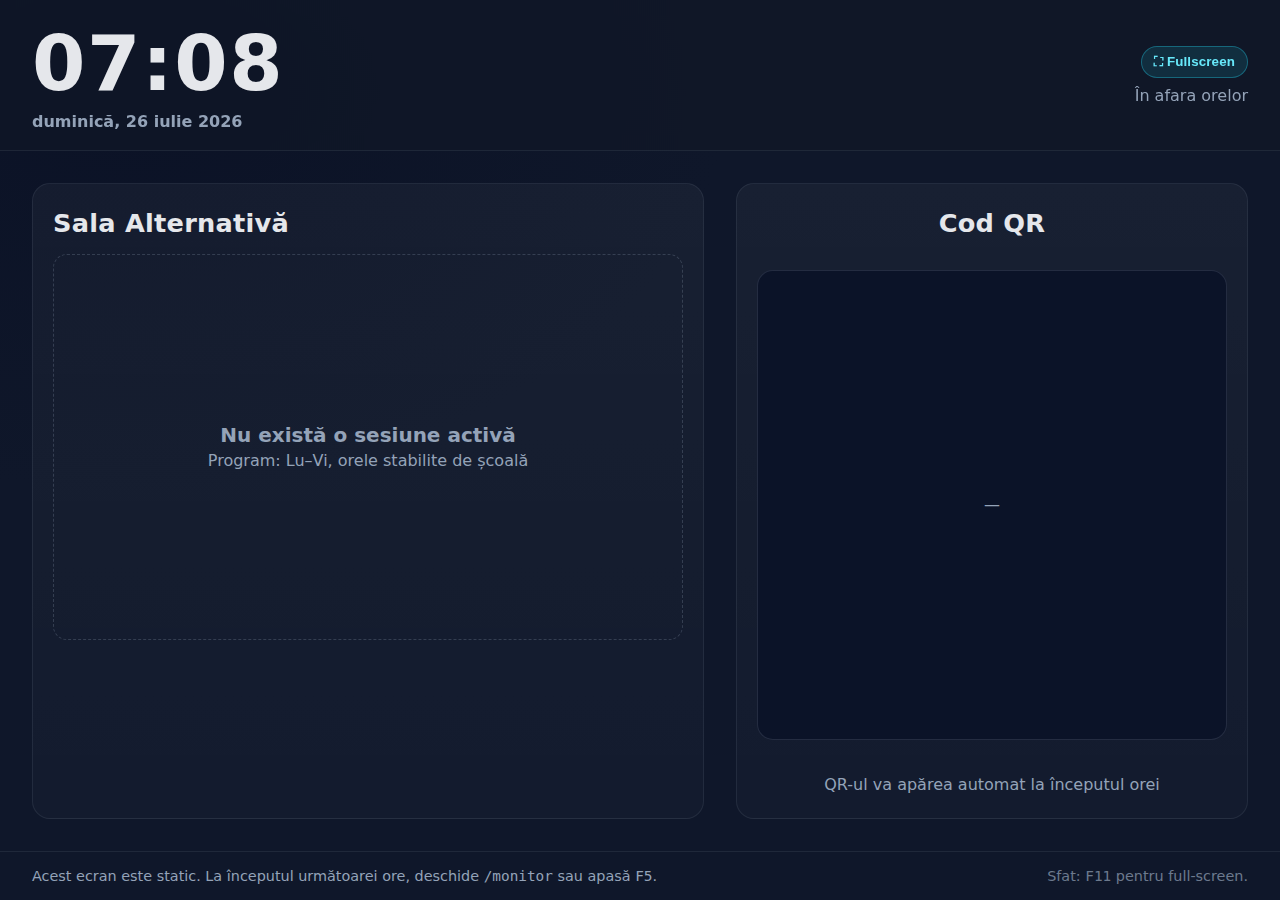
<file: templates/monitor_off.html>
<!DOCTYPE html>
<html lang="ro">
<head>
  <meta charset="UTF-8" />
  <meta name="viewport" content="width=device-width, initial-scale=1" />
  <title>Monitor – În afara orelor</title>
  <style>
    :root{
      --bg:#0f172a; --panel:#111827; --muted:#94a3b8; --text:#e5e7eb;
      --accent:#22d3ee;
    }
    html,body{height:100%}
    body{
      margin:0; font-family: system-ui, -apple-system, Segoe UI, Roboto, Ubuntu, Cantarell, "Helvetica Neue", Arial;
      background: radial-gradient(1200px 800px at 10% 10%, #0b1226 0%, var(--bg) 50%),
                  radial-gradient(1200px 800px at 100% 0%, #0a1729 0%, var(--bg) 60%);
      color:var(--text);
    }
    .wrap{display:grid; grid-template-rows:auto 1fr auto; min-height:100%}

    header{
      display:grid; grid-template-columns: 1fr auto; align-items:center;
      gap:2rem; padding:1.2rem 2rem; background: rgba(17,24,39,.6); backdrop-filter: blur(6px);
      border-bottom: 1px solid rgba(148,163,184,.12);
    }
    .clock{font-size: clamp(2rem, 6vw, 5rem); font-weight:800; letter-spacing:.02em}
    .date{color:var(--muted); font-weight:600; margin-top:.25rem}
    .hdr-right{display:flex; flex-direction:column; align-items:flex-end; gap:.5rem}
    .fs-btn{
      padding:.45rem .75rem; border-radius:999px; font-weight:700; letter-spacing:.01em;
      background:rgba(34,211,238,.12); border:1px solid rgba(34,211,238,.35); color:#67e8f9; cursor:pointer;
    }
    .main{display:grid; grid-template-columns: 1.8fr 1.2fr; gap:2rem; padding:2rem}
    .card{
      background: linear-gradient(180deg, rgba(255,255,255,.04), rgba(255,255,255,.02));
      border:1px solid rgba(148,163,184,.12); border-radius:18px; padding:1.25rem 1.25rem 1.5rem;
    }
    .card h2{margin:.2rem 0 1rem; font-size: clamp(1.2rem, 2.8vw, 1.6rem); font-weight:700; letter-spacing:.01em}
    .placeholder{
      display:grid; place-items:center; min-height:320px;
      border:1px dashed rgba(148,163,184,.25); border-radius:14px; color:var(--muted);
      padding:2rem; text-align:center;
    }
    .qr-panel{display:grid; grid-template-rows:auto 1fr auto; row-gap:1rem; justify-items:center; text-align:center}
    .qr-box{
      aspect-ratio:1/1; width:min(52vmin, 520px); border-radius:16px; overflow:hidden;
      border:1px solid rgba(148,163,184,.18); background:#0b1328; display:grid; place-items:center;
      color:var(--muted)
    }
    footer{padding:1rem 2rem; color:var(--muted); font-size:.9rem; border-top:1px solid rgba(148,163,184,.12)}
    @media (max-width: 1000px){ .main{grid-template-columns:1fr} }
  </style>
</head>
<body>
  <div class="wrap">
    <header>
      <div>
        <div class="clock" aria-live="polite">--:--</div>
        <div class="date">—</div>
      </div>
      <div class="hdr-right">
        <button id="fs-btn" class="fs-btn" type="button" aria-label="Ecran complet">⛶ Fullscreen</button>
        <div class="class-pill" style="color:var(--muted)">În afara orelor</div>
      </div>
    </header>

    <main class="main">
      <section class="card" id="presence-panel" aria-labelledby="off-title">
        <h2 id="off-title">Sala Alternativă</h2>
        <div class="placeholder">
          <div>
            <div style="font-weight:800; font-size:1.25rem; margin-bottom:.25rem;">Nu există o sesiune activă</div>
            <div>Program: Lu–Vi, orele stabilite de școală</div>
          </div>
        </div>
      </section>

      <aside class="card qr-panel" aria-labelledby="qr-title">
        <h2 id="qr-title">Cod QR</h2>
        <div class="qr-box">—</div>
        <div style="color:var(--muted)">QR-ul va apărea automat la începutul orei</div>
      </aside>
    </main>

    <footer>
      <span>Acest ecran este static. La începutul următoarei ore, deschide <kbd>/monitor</kbd> sau apasă <kbd>F5</kbd>.</span>
      <span style="float:right; opacity:.7">Sfat: <kbd>F11</kbd> pentru full-screen.</span>
    </footer>
  </div>

  <script>
    // ceas & dată locale (fără fetch)
    const clockEl = document.querySelector('.clock');
    const dateEl  = document.querySelector('.date');
    function pad(n){ return n.toString().padStart(2,'0'); }
    function tick(){
      const d = new Date();
      clockEl.textContent = `${pad(d.getHours())}:${pad(d.getMinutes())}`;
      dateEl.textContent  = d.toLocaleDateString('ro-RO', { weekday:'long', year:'numeric', month:'long', day:'numeric' });
    }
    setInterval(tick, 1000); tick();

    // fullscreen toggle
    const fsBtn = document.getElementById('fs-btn');
    fsBtn?.addEventListener('click', () => {
      if (!document.fullscreenElement) document.documentElement.requestFullscreen?.();
      else document.exitFullscreen?.();
    });
  </script>
</body>
</html>
</file>
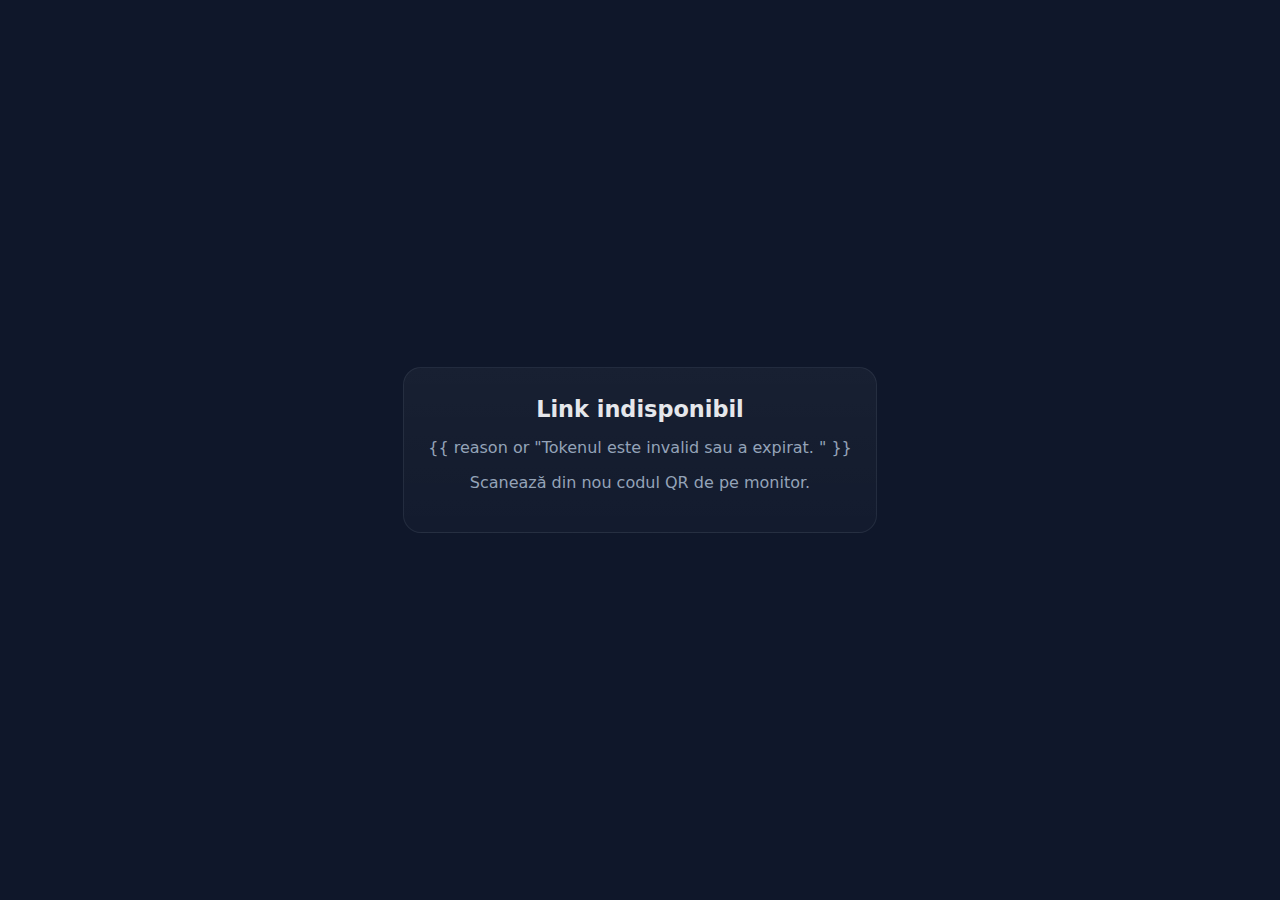
<file: templates/token_error.html>
<!DOCTYPE html>
<html lang="ro"><head>
  <meta charset="utf-8" />
  <meta name="viewport" content="width=device-width, initial-scale=1" />
  <title>Link indisponibil – Sala Alternativă</title>
  <style>
    body{margin:0;min-height:100vh;display:grid;place-items:center;background:#0f172a;color:#e5e7eb;
         font-family:system-ui,-apple-system,Segoe UI,Roboto,Ubuntu,Cantarell,"Helvetica Neue",Arial}
    .card{max-width:560px;padding:24px;border-radius:18px;
          background:linear-gradient(180deg,rgba(255,255,255,.04),rgba(255,255,255,.02));
          border:1px solid rgba(148,163,184,.12); text-align:center}
    h1{margin:.25rem 0;font-size:1.4rem}
    p{color:#94a3b8}
    a{display:inline-block;margin-top:10px;color:#67e8f9;text-decoration:none;border-bottom:1px dashed rgba(34,211,238,.4)}
  </style>
</head><body>
  <div class="card">
    <h1>Link indisponibil</h1>
    <p>{{ reason or "Tokenul este invalid sau a expirat. " }} </p>
    <p>Scanează din nou codul QR de pe monitor.</p>
  </div>
</body></html>
</file>
